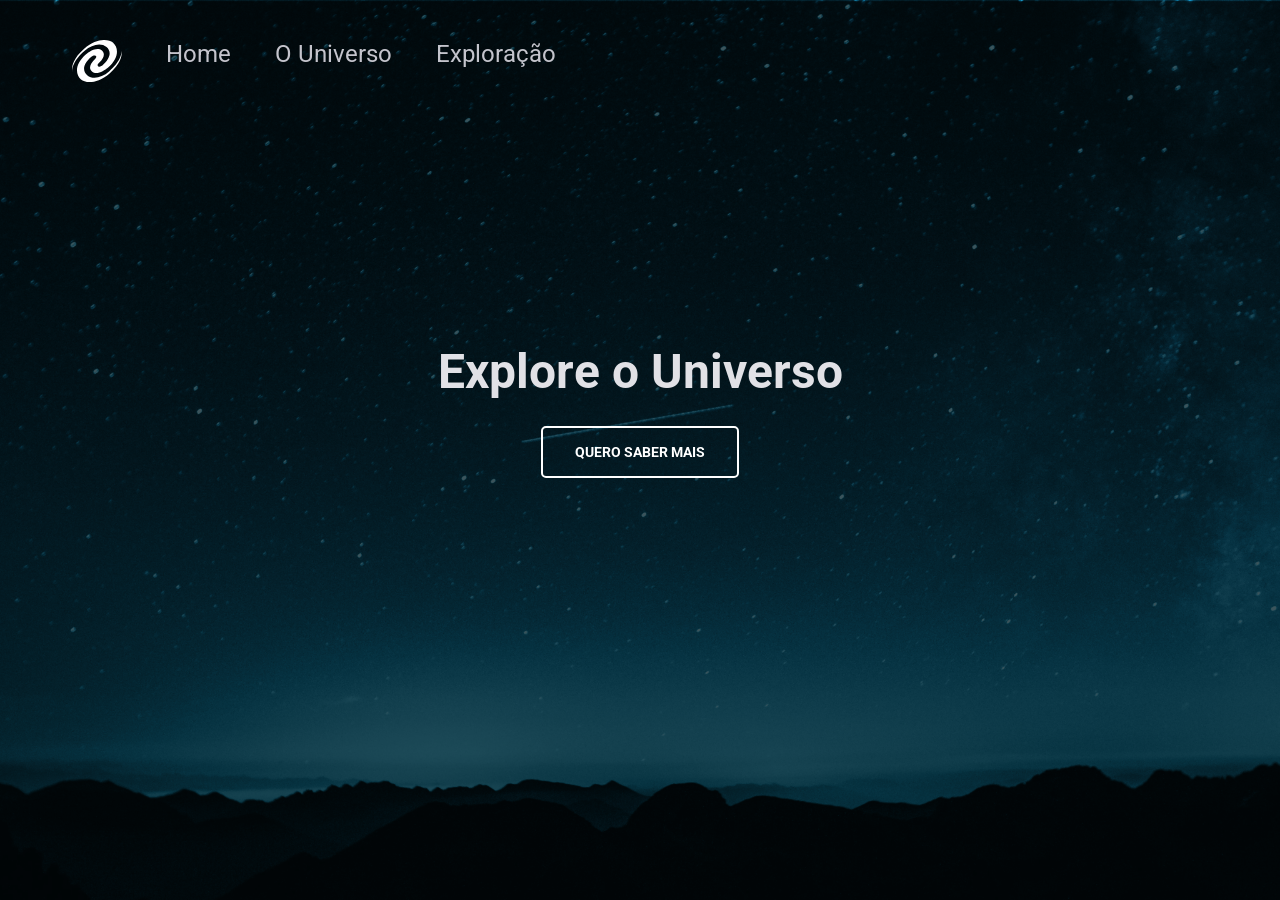
<file: index.html>
<!DOCTYPE html>
<html lang="pt-br">
<head>
    <meta charset="UTF-8">
    <meta name="viewport" content="width=device-width, initial-scale=1.0">
    <link rel="stylesheet" href="./styles/index.css">
    <link rel="preconnect" href="https://fonts.googleapis.com">
    <link rel="preconnect" href="https://fonts.gstatic.com" crossorigin>
    <link href="https://fonts.googleapis.com/css2?family=Roboto:ital,wght@0,100..900;1,100..900&display=swap" rel="stylesheet">
    <title>Home</title>
</head>
<body>
    <header>
        <img src="./assets/Vector.svg" alt="Logo do universo.">
        <nav>
            <ul>
                <li>
                    <a href="" class="Ativa">Home</a>
                </li>
                <li>
                    <a href="/pages/universo.html">O Universo</a>
                </li>
                <li>
                    <a href="">Exploração</a>
                </li>
            </ul>
        </nav>
    </header>

    <main>
        <h1>Explore o Universo</h1>
        <a href=""> Quero saber mais</a>
    </main>
</body>
</html>
</file>
<file: styles/index.css>
* {
    margin: 0; /* espaço entre os elementos na tela */
    padding: 0; /* espaço interno dos elementos */
    box-sizing: border-box;
    font-family: Roboto, sans-serif;
}
body {
    background-image: url(../assets/mountains-universe-1.png);
    background-size: cover;
    background-repeat: no-repeat;
    height: 100vh;
    background-position: center;
}
header {
    display: flex;
    padding: 40px 72px;
    gap: 44px;
    
    ul {
    list-style: none;
    display: flex;
    gap: 44PX;
        a {
        font-size: 24px;
        color: #c4c4cc;
        text-decoration: none;
        }
        .ativa {
            color: #FFF;
            font-weight: bold;
        }
    }
}
main {
    border: 2px;
    margin-top: 220px;
    width: fit-content;
    margin-inline: auto;

    h1 {
        color: #e1e1e6;
        line-height: 125%;
        font-size: 48px;
        margin-bottom: 24px;
    }
    a {
        border: 2px solid #FFF;
        display: block;
        width: fit-content;
        margin-inline: auto;
        color: #FFF;
        padding: 12px 32px;
        line-height: 24px;
        border-radius: 5px;
        text-decoration: none;
        text-transform: uppercase;
        font-size: 14px;
        font-weight: bold;

    }
}
</file>
